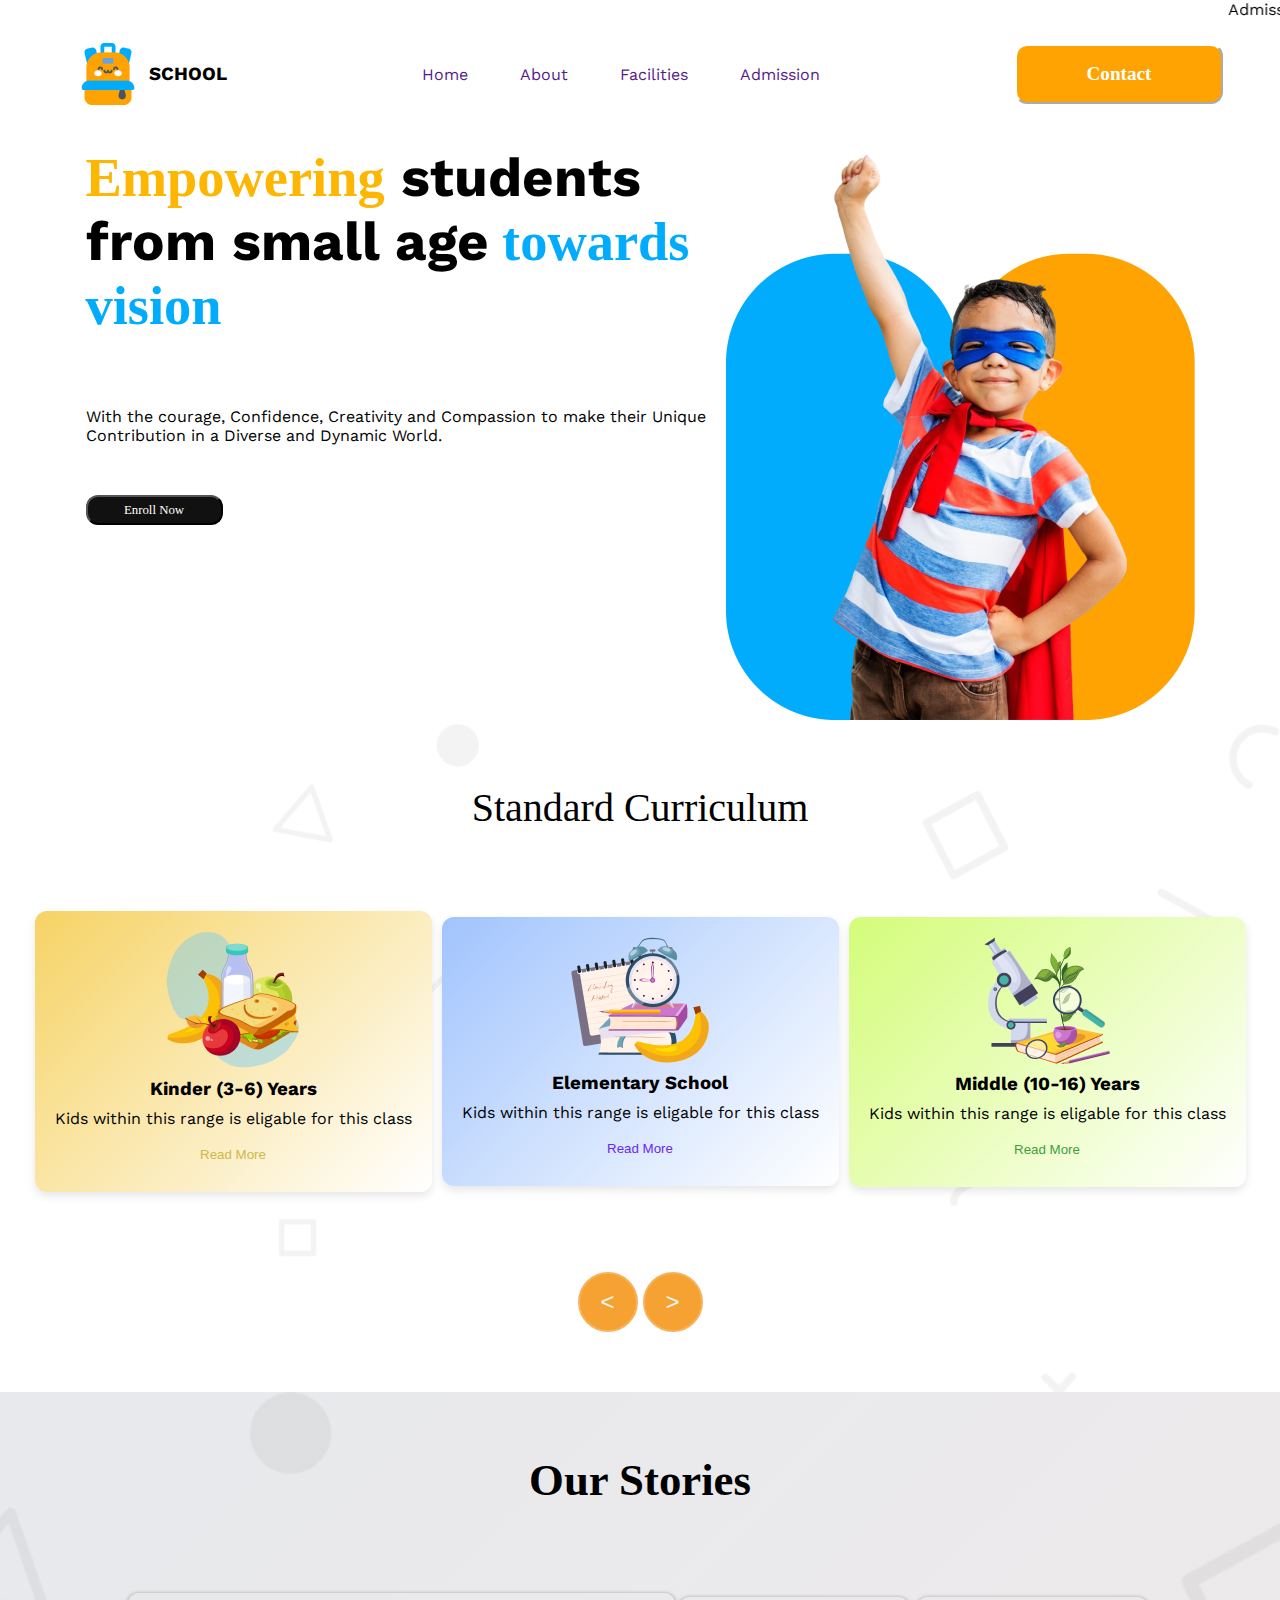
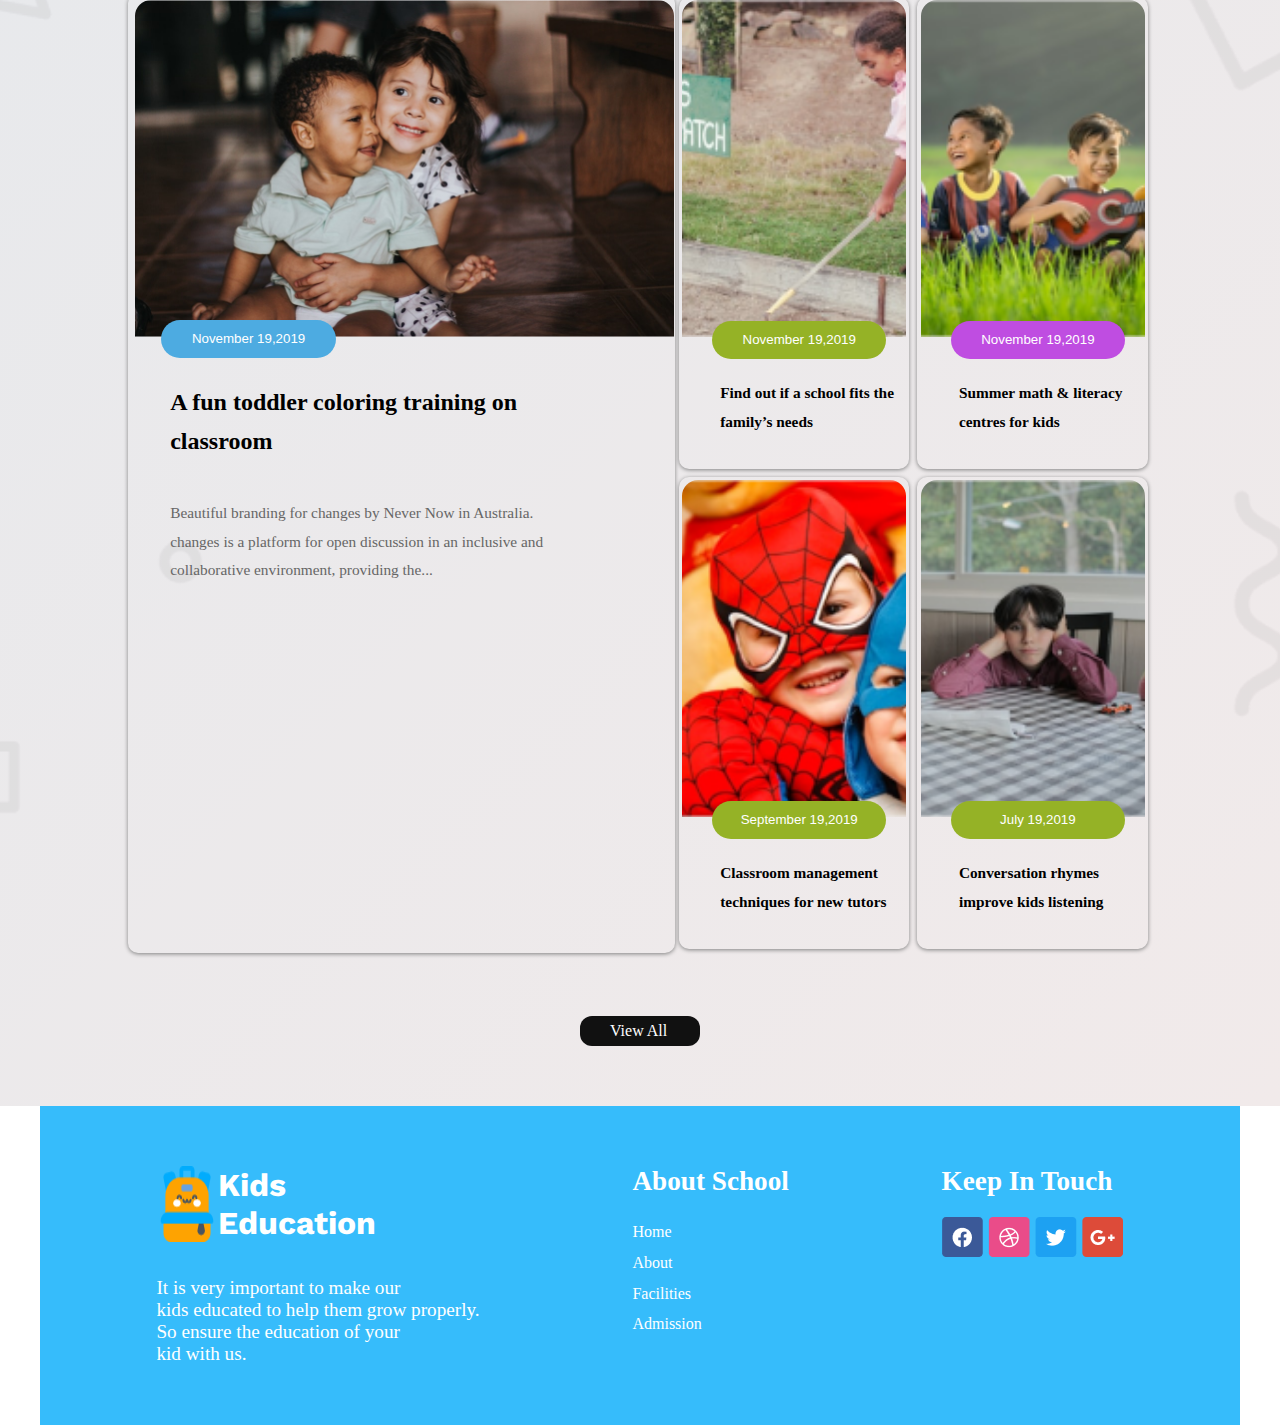
<file: index.html>
<!DOCTYPE html>
<html lang="en">
<head>
    <meta charset="UTF-8">
    <meta name="viewport" content="width=device-width, initial-scale=1.0">
    <title>responsive</title>
    <link rel="stylesheet" href="styles/resdesign.css">
</head>
<body class="work-sans-font" >
  <marquee behavior="scroll" direction="left">Admission is open</marquee> 

    <header class="heading"  >
      <div class="navbar display-flex">
            <div class="logoblock">
              <img src="assets/logo.png" alt="logo" class="logo">
              <h3 class="brand">SCHOOL</h3>
            </div> 
            <nav>
              <ul class="nav-link display-flex ">
                <li class="nav-item"><a href="" class="nav-link">Home</a></li>
                <li class="nav-item"><a href="" class="nav-link">About</a></li>
                <li class="nav-item"><a href="" class="nav-link">Facilities</a></li>
                <li class="nav-item"><a href="" class="nav-link">Admission</a></li>
            </ul>
          </nav> 
             
          
              <button class="btnh"><p class="contact">Contact</p></button>
          
          </div>
    </header>

    <main>
    <section class="banner">
      <div class="banner-cont">
        <h2 class="banner-heading"> <span class="hf">Empowering</span>
          students from small age<span class="hs"> towards vision</span></h2>
          <p class="banner para">
            With the courage, Confidence, Creativity and Compassion to make their Unique Contribution in a Diverse and Dynamic World.
          </p>
          <button class="btnbanner"><p class="btn-text"> Enroll Now</p></button>
      </div>
      <div>
        <img src="assets/hero-kids.png" alt="hero-kids" class="hero-kids">
        </div>

    </section>
    <section class="parttwo">
      <div>
        <h2 class="twoheading">
          Standard Curriculum
        </h2>
      </div>
      <div class="cart display-flex">
        <div class="cart1">
          <img src="assets/kinder.png" alt="curriculum1" class="curriculum1">
          <h3 class="cart-heading">Kinder (3-6) Years</h3>
          <p class="cart-para">Kids within this range is eligable for this class</p>
          <button class="btncart1">Read More</button>
      </div>
        <div class="cart2">
          <img src="assets/elementary.png" alt="curriculum1" class="curriculum1">
          <h3 class="cart-heading">Elementary School</h3>
          <p class="cart-para">Kids within this range is eligable for this class</p>
          <button class="btncart2">Read More</button>

      </div>
      <div class="cart3">
        <img src="assets/middle.png" alt="curriculum1" class="curriculum1">
        <h3 class="cart-heading">Middle (10-16) Years</h3>
        <p class="cart-para">Kids within this range is eligable for this class</p>
        <button class="btncart3">Read More</button>
      </div>
      </div>
     <div>
        <button class="btncirf"><</button>
        <button class="btncirf">></button>
     </div>

    </section>
<section class="partthree"> 
  <div>
    <h2 class="threeheading">Our Stories</h2></div>
  <div id="our-stories" class="grid-col-11-1 p-2 w-80 m-c  ">
    <div class="toggle-display-block p-2 rnd-1 sdw">
      <div class="m"><img src="assets/story-1.png" alt="story" class="story"></div>
      <button class="btns3">November 19,2019</button>
      <div class="s1h"><h4 >A fun toddler coloring training on</br> classroom</h4></div>
      <div class=s1p><p >Beautiful branding for changes by Never Now in Australia.</br>
        changes is a platform for open discussion in an inclusive and</br>
        collaborative environment, providing the...</p></div>
    </div>
    <div class="grid-col-11 ">
      <div class="p-2 rnd-1 sdw m"><img src="assets/story-2.png" alt="story2" class="story2 sbr">
        <button class="btns1">November 19,2019</button>
        <h4 class="s2h">Find out if a school fits the</br>
          family’s needs</h4>
      </div>
    
      <div class="p-2 rnd-1 sdw m"><img src="assets/story-3.png" alt="story3" class="story2 sbr">
        <button class="btns2">November 19,2019</button>
        <h4 class="s2h">Summer math & literacy</br>
          centres for kids</h4></div>
      <div class="p-2 rnd-1 sdw m"><img src="assets/story-4.png" alt="story4" class="story2 sbr">
        <button class="btns1">September 19,2019</button>
        <h4 class="s2h">Classroom management</br>
          techniques for new tutors</h4></div>
      <div class="p-2 rnd-1 sdw m"><img src="assets/story-5.png" alt="story5" class="story2 sbr">
        <button class="btns1">July 19,2019</button>
        <h4 class="s2h">Conversation rhymes</br>
          improve kids listening</h4></div>
    </div>
  </div>

  <btn class="last"><p class="view">View All</p></btn>
 
</section>
    </main>
    <footer>
        <section class="foter">
         <div>
            <div class="flf">
              <img src="assets/logo.png" alt="logo" class="logo">
               <h1 class="fh">Kids</br>Education</h1>
            </div>
            <div class="foterp1">
              <p >It is very important to make our</br> kids educated to help them grow properly. </br>So ensure the education of your </br> kid with us.</p>
            </div>
         </div>
         <div class="fs">
          <h4 class="fsh">
            About School
          </h4>
          <p class="fsp">Home</p>
          <p class="fsp">About</p>
          <p class="fsp">Facilities</p>
          <p class="fsp">Admission</p>
         </div>
         <div>
          <h4 class="fsh">
            Keep In Touch</h4>
           <div class="fi">
             <img src="assets/fb.png" alt="phone" class="ficon">
             <img src="assets/dribble.png" alt="phone" class="ficon">
             <img src="assets/twitter.png" alt="phone" class="ficon">
             <img src="assets/google+.png" alt="phone" class="ficon">
           </div>
         </div>
        </section>
    </footer>
</body>
</html>
</file>
<file: styles/resdesign.css>
@import url('https://fonts.googleapis.com/css2?family=Work+Sans:ital,wght@0,100..900;1,100..900&display=swap');

.work-sans-font {
    font-family: "Work Sans", serif;
    font-optical-sizing: auto;
    font-weight: 400;
    font-style: normal;
}

* {
    margin: 0;
    padding: 0;
}

.heading {
    display: flex;
    justify-content: center;
    align-items: center;
    gap: 186px;
}

.display-flex {
    display: flex;
    justify-content: space-around;
}

.logoblock {
    display: flex;
    justify-content: center;
    align-items: center;
    gap: 10px;
    padding-left: 20px;
}

.navbar {
    display: inline-flex;
    align-items: center;
    gap: 185px;
    padding: 20px;
}

.nav-link {
    text-decoration: none;
    gap: 32px;
}

.nav-item {
    list-style: none;
    display: inline-block;
    margin: 0 10px;
}

.btnh {
    border-radius: 12px;
    background: var(--Orange, #FEA301);
    display: flex;
    width: 208px;
    padding: 13px;
    justify-content: center;
    align-items: center;
    gap: 10px;
    flex-shrink: 0;
    border-color: #FFF;
}

.contact {
    color: #FFF;
    font-family: Quicksand;
    font-size: 1.2rem;
    font-style: normal;
    font-weight: 600;
    line-height: 1.9rem;
}

@media screen and (max-width: 576px) {
    
    .navbar {
        justify-content: space-between;
        border: 0.5px solid var(--Orange, #FEA301);
    }

    .nav-link,
    .btnh {
        display: none;
    }

    .logoblock {
        flex-grow: 1;
    }

    .navbar::after {
        content: '☰';
        font-size: 24px;
        cursor: pointer;
        display: block;
    }
}

main {
    max-width: 1440px;
    margin: 0 auto;
}

.banner {
    margin-top: 20px;
    display: flex;
    justify-content: center;
}

.banner-cont {
    display: inline-flex;
    align-items: center;
    gap: 50px;
    width: 640px;
    flex-direction: column;
    align-items: flex-start;
}

.banner-heading {
    font-weight: 700;
    font-style: normal;
    font-size: 3.4rem;
}

.hf {
    color: var(--Sky-Blue, #fdb601);
    font-family: Quicksand;
}

.hs {
    color: var(--Sky-Blue, #01ACFD);
    font-family: Quicksand;
}

.banner-para {
    font-size: 1.2rem;
    font-style: normal;
    font-weight: 400;
}

.btnbanner {
    border-radius: 12px;
    background: var(--Black, #111);
    width: 137px;
    height: 30px;
}

.btn-text {
    padding: 5px;
    align-items: center;
    color: #FFF;
    font-family: Quicksand;
    font-size: 0.8rem;
    font-style: normal;
    font-weight: 200;
}

@media screen and (max-width: 576px) {
    .banner {
        flex-direction: column-reverse;
        align-items: center;
        padding: 20px;
    }

    .banner-cont {
        width: 100%;
        align-items: center;
        text-align: center;
    }

    .banner img {
        width: 100%;
        height: auto;
    }
}

.parttwo {
    display: flex;
    flex-direction: column;
    align-items: center;
    background-image: url("../assets/bg.png");
    background-size: cover;
    background-repeat: no-repeat;
    padding-top: 60px;
    padding-bottom: 60px;
}

.twoheading {
    align-items: center;
    margin-bottom: 80px;
    font-family: Quicksand;
    font-size: 2.5rem;
    font-style: normal;
    font-weight: 400;
}

.cart {
    display: flex;
    align-items: center;
    gap: 10px;
    margin-bottom: 80px;
}

.cart1, .cart2, .cart3 {
    display: flex;
    flex-direction: column;
    align-items: center;
    gap: 9px;
    padding: 20px;
    border-radius: 12px;
    box-shadow: 0 4px 8px rgba(0, 0, 0, 0.1);
}

.cart1 {
    background: linear-gradient(135deg, #f6d365 0%, #ffffff 100%);
}

.cart2 {
    background: linear-gradient(135deg, #a1c4fd 0%, #ffffff 100%);
}

.cart3 {
    background: linear-gradient(135deg, #d4fc79 0%, #ffffff 100%);
}

.btncart1 {
    background-color: transparent;
    border: 2px #f9f6f6;
    color: #ceb849;
    padding: 10px 20px;
    border-radius: 5px;
    cursor: pointer;
}

.btncart2 {
    background-color: transparent;
    border: 2px #f9f6f6;
    color: #6928f6;
    padding: 10px 20px;
    border-radius: 5px;
    cursor: pointer;
}

.btncart3 {
    background-color: transparent;
    border: 2px #f9f6f6;
    color: #3f9f3f;
    padding: 10px 20px;
    border-radius: 5px;
    cursor: pointer;
}

.btncirf {
    background-color: #f6a233;
    border: 2px solid #f6b35b;
    color: #eff6ef;
    width: 60px;
    height: 60px;
    border-radius: 50%;
    align-items: center;
    font-size: 1.5rem;
}

.btncirf:hover {
    background-color: rgba(31, 25, 17, 0.1);
    border-color: #d28016;
}

@media screen and (max-width: 576px) {
    .cart {
        flex-direction: column;
        align-items: center;
        width: 100%;
    }

    .cart1, .cart2, .cart3 {
        width: 90%;
        margin-bottom: 20px;
    }

    .btncirf {
        display: none;
    }
}

.partthree {
    display: flex;
    flex-direction: column;
    align-items: center;
    padding-top: 60px;
    padding-bottom: 60px;
    background-color: rgba(255, 255, 255, 0);
    background-image: url("../assets/bg.png"), 
    linear-gradient(135deg, #e7e9ec 0%, #f1eaea 100%); 
    background-size: cover;
    background-repeat: no-repeat;
    background-position: center;

}
.threeheading{
color: #000;
text-align: center;
font-family: Quicksand;
font-size: 2.8rem;
font-style: normal;
font-weight: 700;
line-height: 57.5px;
margin-bottom: 80px;

}
.s1h{
    color: #000;
  align-items: center;
   font-family: Quicksand;
   font-size: 24px;
   font-style: normal;
   font-weight: 700;
   line-height: 38.347px;
   padding: 0px 39px 39px 39px;
  
}
.s1p{
    width: 433.057px;
height: 75.736px;
flex-shrink: 0;
color: #666;

font-family: Raleway;
font-size: 15.339px;
font-style: normal;
font-weight: 500;
line-height: 28.761px;
padding-left: 39px;
}
.s2h{
    color: #000;
font-family: Quicksand;
font-size: 15.339px;
font-style: normal;
font-weight: 700;
line-height: 28.761px; 
padding-left: 2.4rem;
margin-bottom: 1.8rem;
}

.w-80 {
    width: 80%;
}

.m-c {
    margin: 0 auto 60px auto;
}
.m {
    margin: 0.25rem;
}


.rnd-1 {
    border-radius: 10px;
}


.story{
    border-radius: 16px 16px 0px 0px;
    margin-right: 0.3rem;
   height: 337px;
   flex-shrink: 0;

}
.story2{
    width: 100%; 
  height: 50%;
  object-fit: cover;
    border-radius: 16px 16px 0px 0px;
    margin-right: 0.3rem;
   height: 337px;
   flex-shrink: 0;

}
.sbr{
    border-radius: 16px 16px 0px 0px;
}
.btns1{
    position: relative;
    top: -20px;
    left: 30px;
    width: 174.51px;
    height: 38.347px;
    padding: 9.587px 18.876px 10.545px 19.174px;
    border-radius: 47.934px;
    background: #95B226;
    border: #95B226;
    color: #FFF;
}
.btns2{
    position: relative;
    top: -20px;
    left: 30px;
    width: 174.51px;
    height: 38.347px;
    padding: 9.587px 18.876px 10.545px 19.174px;
    border-radius: 47.934px;
    background: #bf4de1;
    border: #cc43db;
    color: #FFF;
}

.btns3{
    position: relative;
    top: -25px;
    left: 30px;
    width: 174.51px;
    height: 38.347px;
    padding: 9.587px 18.876px 10.545px 19.174px;
    border-radius: 47.934px;
    background: #4dabe1;
    border: #4c96dc;
    color: #FFF;
}
.p-2 {
    padding: 0.2rem;
}

.sdw {
    box-shadow: grey 0 1px 4px;
}

.toggle-display-block {
    display: block;
    width: 540.267px;
    flex-shrink: 0;
}

.grid-col-11-1, .grid-col-11 {
    display: grid;
    grid-template-columns: 1fr 1fr;
    
}
.last{
    border-radius: 12px;
background: var(--Black, #111);
width: 120px;
align-items: center;

}
.view{
    align-items: center;
   color: #FFF;
   padding-left:30px ;
font-family: Quicksand;
font-size: 1rem;
font-style: normal;
font-weight: 400;
line-height: 30px;
}

@media screen and (max-width: 576px) {
    .grid-col-11-1 {
      grid-template-columns: 1fr; 
    }
  
    .toggle-display-block {
      display: none; 
    }
  
    .grid-col-11 {
      grid-template-columns: repeat(auto-fit, minmax(180px, 1fr)); 
      overflow-x: hidden;
      
      
    }
    .btns1, .btns2 {
        
        top: -20px; 
        left: 50%; 
        transform: translateX(-50%); }
  }
  .foter{
    display: flex;
    justify-content: space-around;
    align-items: flex-start; 
    padding: 60px 40px;
    margin: 0 40px 0 40px; 
    background-color: rgba(81, 194, 239, 0);
    background-color: #36bcfb; 
    color: #fff;
  }
  .foterp1{
    font-family: Quicksand;
    font-size: 1.2rem;
    font-style: normal;
    font-weight: 400;
    line-height: normal;
  }
  .flf{
    display: flex;
    margin-bottom: 35px;
  }
  .fsh{
    font-family: Quicksand;
    font-size: 1.7rem;
    font-style: normal;
    margin-bottom:20px ;
  }
  .fsp{
    font-family: Quicksand;
    font-size: 1rem;
    font-style: normal;
    font-weight: 400;
    line-height: 30.761px;
  }
  @media screen and (max-width: 767px) {
    .foter {
      flex-direction: column;
      text-align: left;
      margin: 0;
    }
  
    .flf {
      align-items: center;
      gap: 20px;
    }
  
    .foterp1 {
      margin-bottom: 20px;
    }
  
    .fs {
      margin-top: 20px;
    }
  
    .fi {
      display: flex;
      justify-content: space-around;
    }
  }
</file>
